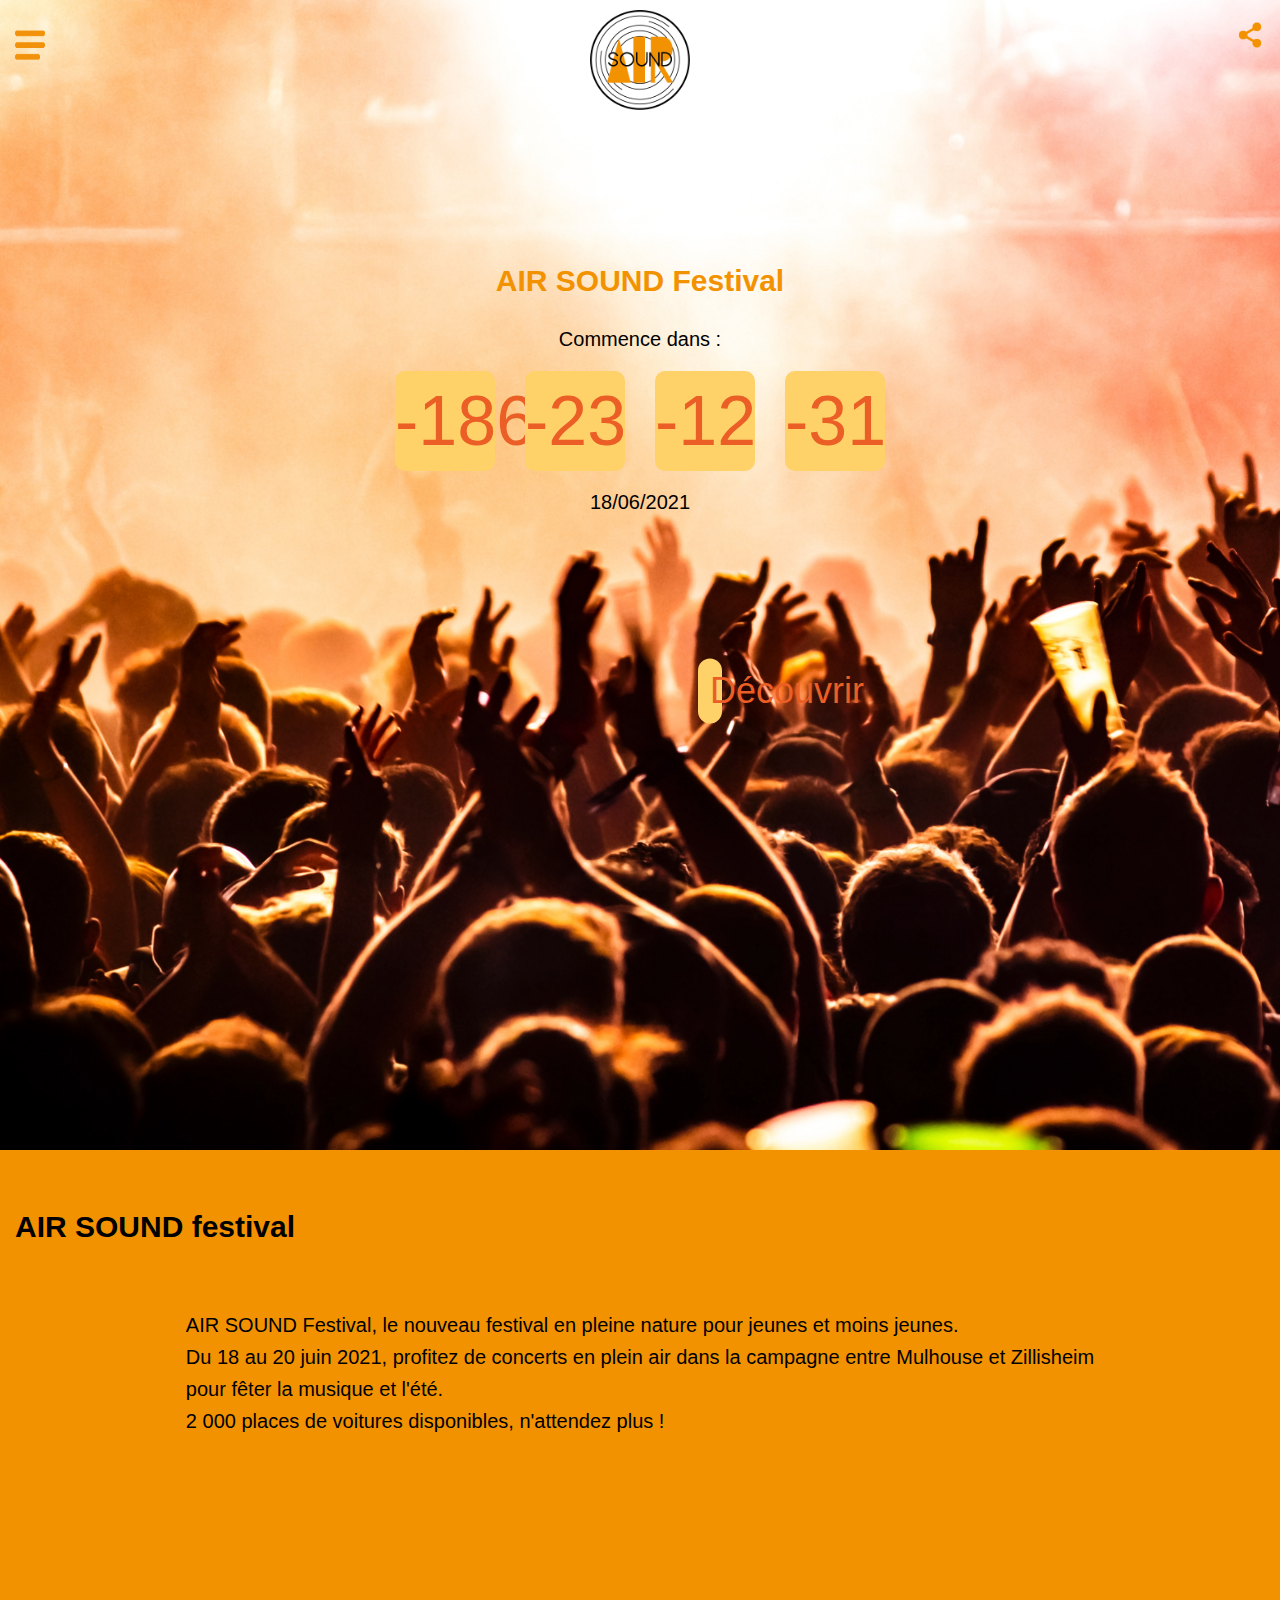
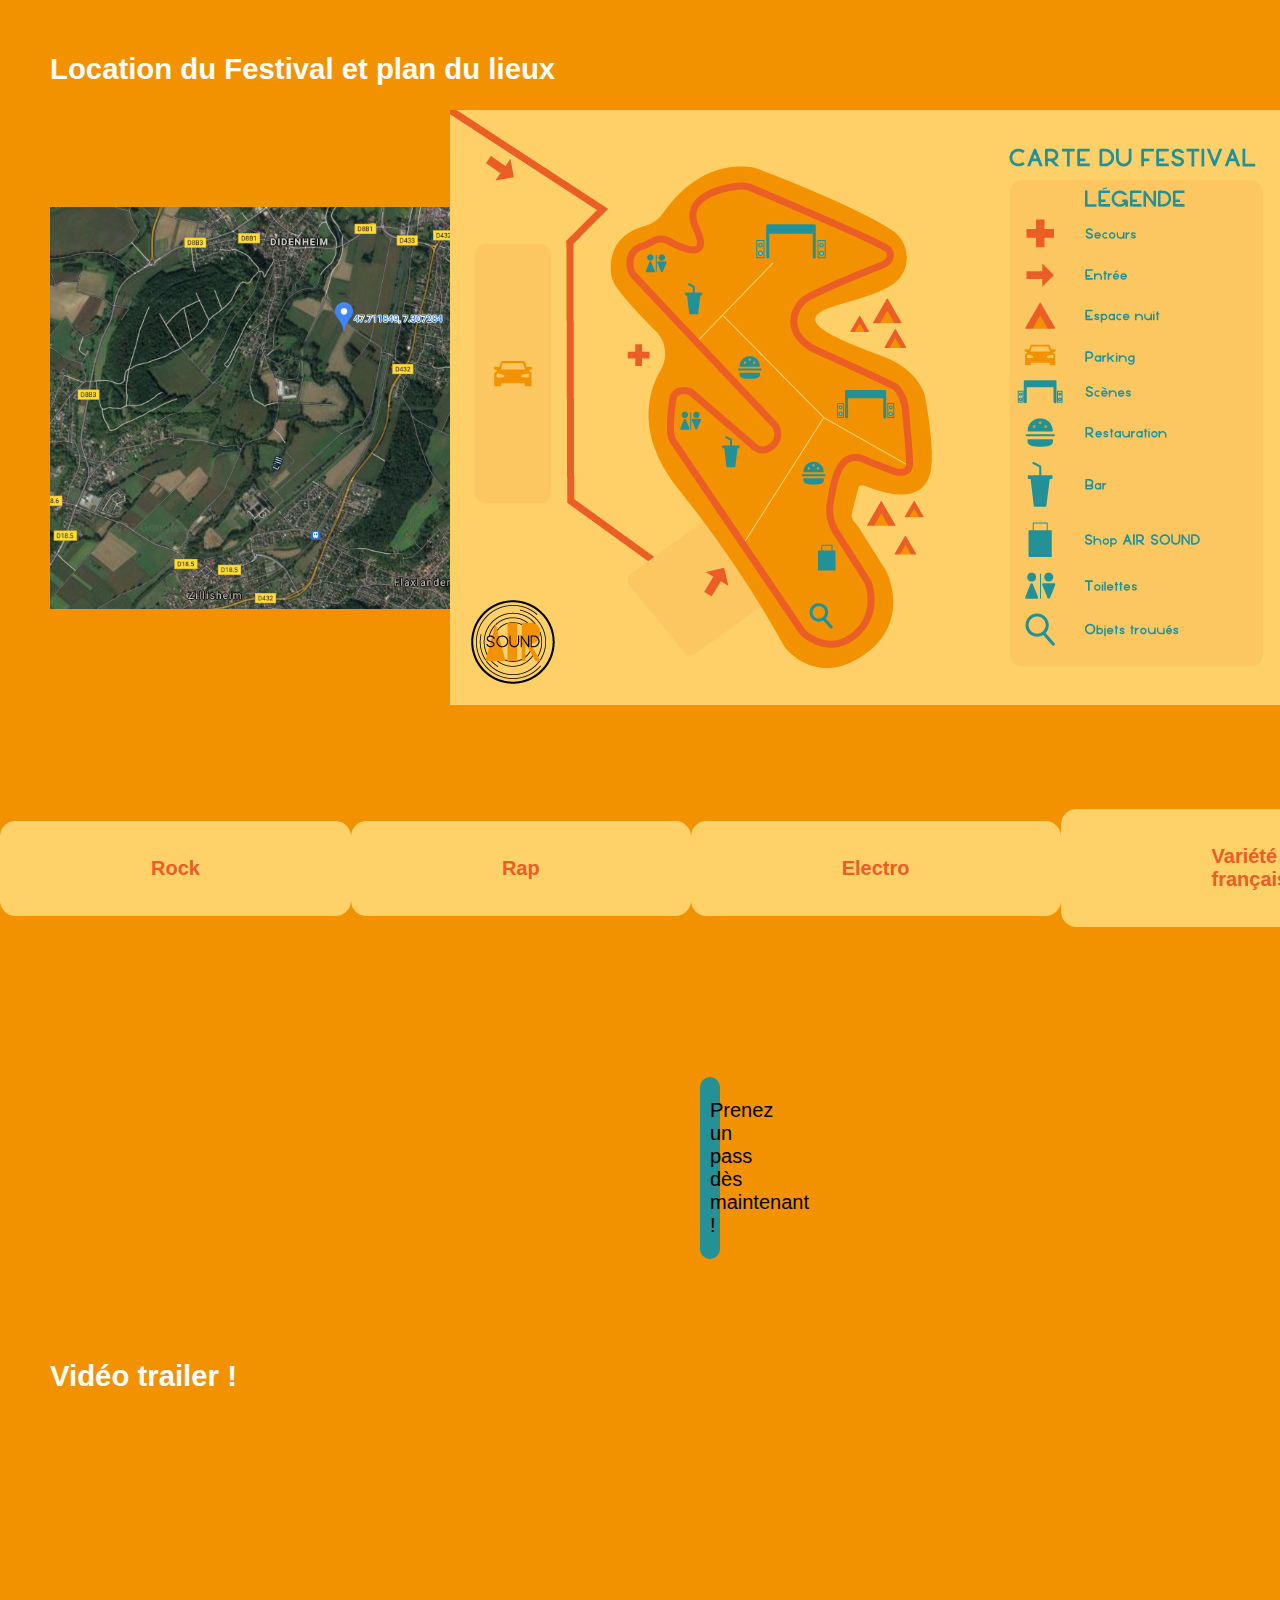
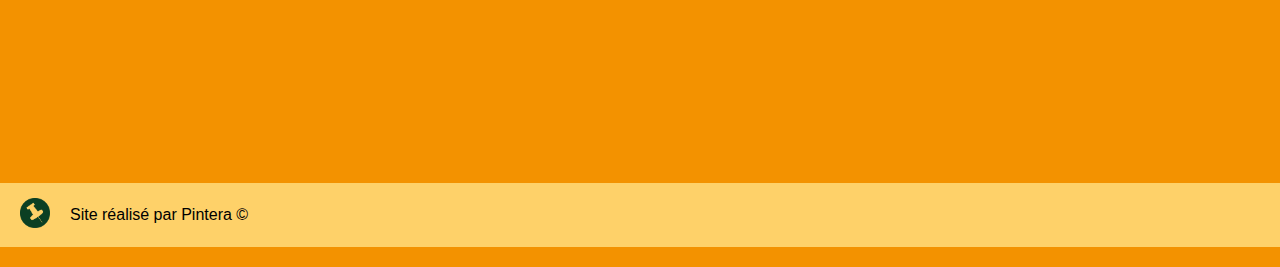
<file: index.html>
<!DOCTYPE html>
<html lang="en">

<head>
  <meta charset="UTF-8" />
  <meta http-equiv="X-UA-Compatible" content="IE=edge" />
  <meta name="viewport" content="width=device-width, initial-scale=1.0" />
  <link rel="stylesheet" href="style/style.css" />
  <link rel="stylesheet" href="style/programme.css" />
  <link rel="icon" href="img/LOGO_orange.png" type="image/gif" sizes="16x16" />

  <title>AIR SOUND Festival</title>
</head>

<body>
  <nav>
    <div class="shortcut">
      <div class="burger">
        <img src="img/burger.png" alt="" />
        <div class="ticket">
          <a href="onglets/pass.html">Pass</a>
        </div>
        <div class="pass">
          <a href="onglets/contact.html">Contact</a>
        </div>
      </div>
      <div class="logo">
        <img src="img/LOGO_orange.png" alt="" />
      </div>
      <div class="share">
        <img src="img/share.png" alt="" />
        <div class="twitter">
          <a href="https://twitter.com/settings/profile" target="_blank"><img src="img/twitter.png" alt=""></a>
        </div>
        <div class="instagram">
          <a href="https://www.instagram.com/airsoundfestival/" target="_blank"><img src="img/instagram.png" alt=""></a>
        </div>
        <div class="facebook">
          <a href="https://www.facebook.com/AIR-SOUND-109733518002553" target="_blank"><img src="img/facebook.png"
              alt=""></a>
        </div>
      </div>
    </div>
    <div class="air">
      <p class="grandTitre">AIR SOUND Festival</p>
      <p class="petitTitre">Commence dans :</p>

    </div>
    <div class="timer">
      <div class="countdown">
        <div class="day">J</div>
        <div class="hour">H</div>
        <div class="min">min</div>
        <div class="sec">sec</div>
      </div>
    </div>
    <div class="date">
      <p>18/06/2021</p>
    </div>
    <a href="#decouvrir">
      <div class="button">Découvrir</div>
    </a>
  </nav>
  <main>
    <h1 id="decouvrir">AIR SOUND festival</h1>
    <div class="texte">
      <p>
        AIR SOUND Festival, le nouveau festival en pleine nature pour jeunes
        et moins jeunes. <br />
        Du 18 au 20 juin 2021, profitez de concerts en plein air
        dans la campagne entre Mulhouse et Zillisheim <br>
        pour fêter la musique et l'été. <br />
        2 000 places de voitures disponibles, n'attendez plus !
      </p>
    </div>
    <h2>Location du Festival et plan du lieux</h2>
    <div class="location">
      <div class="map">
        <img src="img/map.png" alt="">
      </div>
      <div class="carte">
        <img src="img/carte.jpg" alt="">
      </div>
    </div>

    <div class="raccourci">
      <a>
        <div class="rock">
          <p>Rock</p>
      </a>
    </div>
    <a>
      <div class="rap">
        <p>Rap</p>
    </a>
    </div>
    <a>
      <div class="elec">
        <p>Electro</p>
    </a>
    </div>
    <a>
      <div class="var">
        <p>Variété française</p>
      </div>
    </a>
    </div>
    <div class="apparait"></div>
    <a href="onglets/pass.html">
      <div class="boutton">
        <p>Prenez un pass <br />
          dès maintenant !</p>
    </a>
    </div>
    <h2 class="videoE">Vidéo trailer !</h2>
    <div class="video">
      <iframe width="560" height="315" src="https://www.youtube.com/embed/F0bqWXowpF4" title="YouTube video player" frameborder="0" allow="accelerometer; autoplay; clipboard-write; encrypted-media; gyroscope; picture-in-picture" allowfullscreen ></iframe>  
    </div>
  </main>
  <footer>
    <div class="image"> <img src="img/icone.png" alt=""></div>
    Site réalisé par Pintera ©

  </footer>

  <script src="js/js.js"></script>
</body>

</html>
</file>
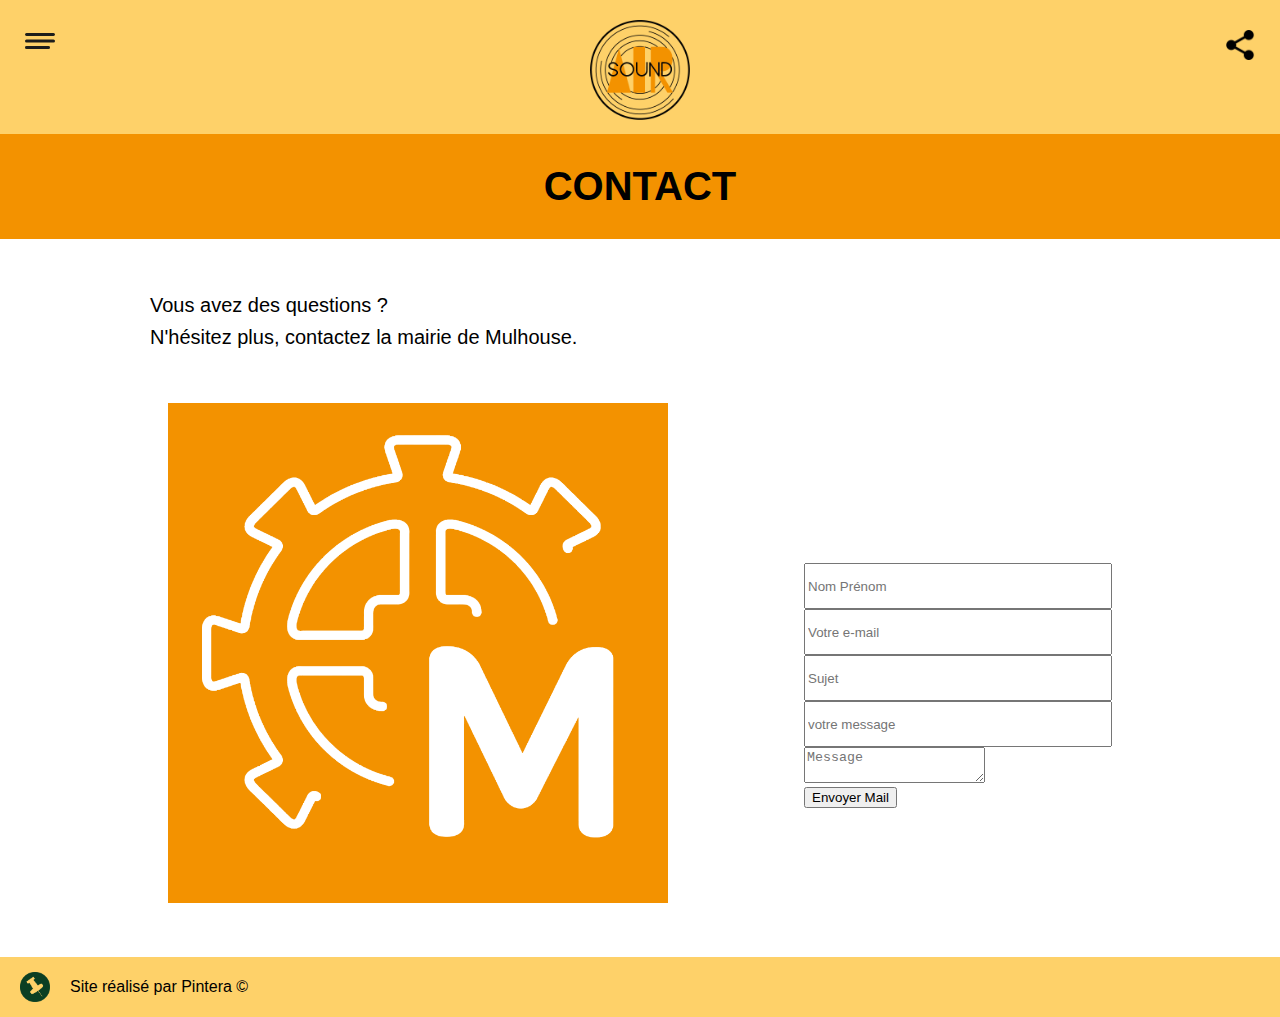
<file: onglets/contact.html>
<!DOCTYPE html>
<html lang="en">

<head>
    <meta charset="UTF-8">
    <meta http-equiv="X-UA-Compatible" content="IE=edge">
    <meta name="viewport" content="width=device-width, initial-scale=1.0">
    <link rel="stylesheet" href="../style/contact.css">
    <link rel="icon" href="../img/LOGO_orange.png" type="image/gif" sizes="16x16" />
    <title>AIR SOUND || Contact</title>
</head>

<body>
    <nav>
        <div class="shortcut">
            <div class="burger">
                <img src="../img/hamberger.svg" alt="" />
                <div class="acceuil">
                    <a href="pass.html">Pass</a>
                </div>
                <div class="pass">
                    <a href="../index.html">Acceuil</a>
                </div>
            </div>
            <a href="../index.html">
                <div class="logo">
                    <img src="../img/LOGO_orange.png" alt="" />
                </div>
            </a>
            <div class="share">
                <img src="../img/shareNoir.png" alt="" />
                <a href="https://twitter.com/settings/profile" target="_blank">
                    <div class="twitter">
                        <img src="../img/twitter.png" alt="">
                    </div>
                </a>
                <a href="https://www.instagram.com/airsoundfestival/" target="_blank">
                    <div class="instagram">
                        <img src="../img/instagram.png" alt="">
                    </div>
                </a>
                <a href="https://www.facebook.com/AIR-SOUND-109733518002553" target="_blank">
                    <div class="facebook">
                        <img src="../img/facebook.png" alt="">
                </a>
            </div>
        </div>
        </div>
    </nav>
    <main>
        <h1>CONTACT</h1>
        <p>Vous avez des questions ? <br>
            N'hésitez plus, contactez la mairie de Mulhouse.</p>
        <div class="contact">
            <div class="image">
                <img src="../img/roueDeMulhouse.png" alt="image d'illustration">
            </div>
            <div class="formulaire">
                <input type="text" name="Nom" placeholder="Nom Prénom"><br>
                <input type="email" name="mail" placeholder="Votre e-mail"><br>
                <input type="text" name="sujet" placeholder="Sujet"><br>
                <input type="text" name="message" placeholder="votre message"><br>
                <textarea name="message" placeholder="Message"></textarea><br>
                <button type="submit" name="Envoyer">Envoyer Mail</button>
            </div>
        </div>
        <footer>
            <img src="../img/icone.png" alt=""></div>
            Site réalisé par Pintera ©
        </footer>
</body>

</html>
</file>
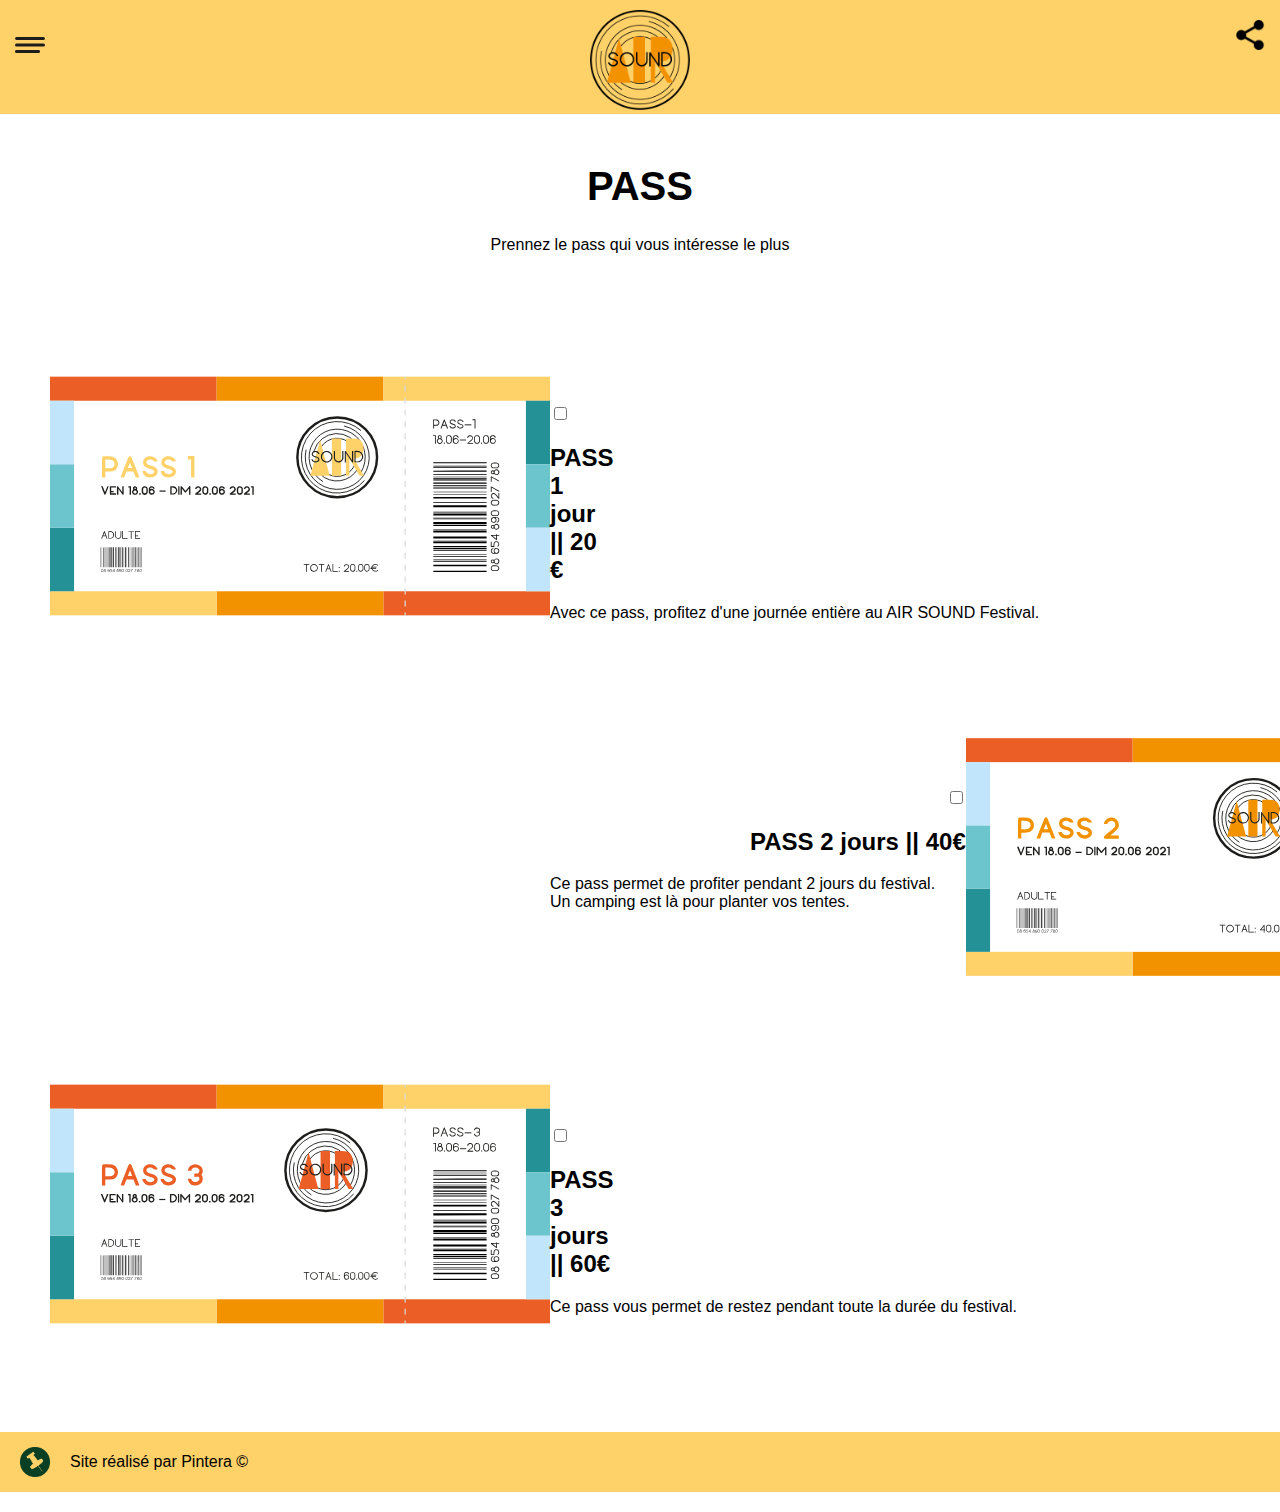
<file: onglets/pass.html>
<!DOCTYPE html>
<html lang="en">

<head>
    <meta charset="UTF-8">
    <meta http-equiv="X-UA-Compatible" content="IE=edge">
    <meta name="viewport" content="width=device-width, initial-scale=1.0">
    <link rel="stylesheet" href="../style/pass.css">
    <link rel="icon" href="../img/LOGO_orange.png" type="image/gif" sizes="16x16" />
    <title>AIR SOUND || PASS</title>

<body>
    <nav>
        <div class="shortcut">
            <div class="burger">
                <img src="../img/hamberger.svg" alt="" />
                <div class="acceuil">
                    <a href="contact.html">Contact</a>
                </div>
                <div class="pass">
                    <a href="../index.html">Acceuil</a>
                </div>
            </div>
           <a href="../index.html"><div class="logo">
                <img src="../img/LOGO_orange.png" alt="" />
            </div>
        </a>
            <div class="share">
                <img src="../img/shareNoir.png" alt="" />
                <a href="https://twitter.com/settings/profile" target="_blank">
                    <div class="twitter">
                        <img src="../img/twitter.png" alt="">
                    </div>
                </a>
                <a href="https://www.instagram.com/airsoundfestival/" target="_blank">
                    <div class="instagram">
                        <img src="../img/instagram.png" alt="">
                    </div>
                </a>
                <a href="https://www.facebook.com/AIR-SOUND-109733518002553" target="_blank">
                    <div class="facebook">
                        <img src="../img/facebook.png" alt="">
                </a>
            </div>
        </div>
        </div>
    </nav>
    <main>
        <div class="titre">
            <h1>PASS</h1>
            Prennez le pass qui vous intéresse le plus
        </div>
        <div class="ligne">
            <img class="image2" src="../img/Fichier_1.svg" alt="">
            <div class="texte2">
                <div class="titre2">
                    <input class="checkbox1 " type="checkbox">
                    <h2>PASS 1 jour || 20 €</h2>
                    <p>Avec ce pass, profitez d'une journée entière au AIR SOUND Festival. <br>
                    </p>
                    <div class="acheter1"></div>
                </div>
            </div>
        </div>
        <div class="ligne">
            <div class="texte3">
                <div class="titre3">
                    <input class="checkbox2 " type="checkbox">
                    <h2>PASS 2 jours || 40€</h2>
                    <p>Ce pass permet de profiter pendant 2 jours du festival.<br>
                        Un camping est là pour planter vos tentes.</p>
                </div>
                <div class="acheter2"></div>
            </div>
            <img class="image3" src="../img/Fichier_2modif.svg" alt="">

        </div>
        <div class="ligne">
            <img class="image2" src="../img/pass3modif.svg" alt="">
            <div class="texte2">
                <div class="titre2">
                    <input class="checkbox3" type="checkbox">
                    <h2>PASS 3 jours || 60€</h2>
                    <p>
                        Ce pass vous permet de restez pendant toute la durée du festival. <br>
                    </p>
                    <div class="acheter3"></div>
                </div>

            </div>
        </div>
    </main>
    <footer>
        <img src="../img/icone.png" alt=""></div>
        Site réalisé par Pintera ©
    </footer>
    <script src="../js/ticket.js"></script>
</body>

</html>
</file>
<file: style/style.css>
body {
    margin: 0;
    padding: 0;
    background-color: rgb(243, 146, 0);
    font-family: sans-serif;
}

html {
    scroll-behavior: smooth;
}

/*******/
/* nav */
/*******/

nav{
    background-image: url(../img/concert.jpg);
    height: 130vh;
    width: 100%;
    background-size: cover;
    background-repeat: no-repeat;
}
.lien {
    display: flex;
    gap: 20px;
    margin-top: -20px;
    font-size: 20px;
    color: rgb(243, 146, 0);
    font-size: bolder;
}
.shortcut {
    display: flex;
    justify-content: space-between;
    align-items: center;
    margin-top: -20px;
    margin-bottom: 150px;
}

.burger {
    margin-left: 15px;
    position: relative;
}

.pass {
    display: none;
    position: absolute;
    top: 30px;
    background-color: white;
    padding: 10px 22px 2px 10px;
    width: 40px;
    left: -10px;
    color: rgb(243, 146, 0);
    text-align: center;
}

.ticket {
    text-align: center;
    display: none;
    position: absolute;
    top: 60px;
    background-color: white;
    padding: 10px 22px 2px 10px;
    width: 40px;
    left: -10px;
    color: rgb(243, 146, 0);
}

.burger:hover .pass  {
    display: block;
}

.pass a:hover {
    font-weight: bolder;
    color: rgb(235, 94, 37);
}

.ticket a:hover {
    font-weight: bolder;
    color: rgb(235, 94, 37);
}

.burger:hover .ticket  {
    display: block;
    color: rgb(235, 94, 37);
}

.burger img:hover {
    transform: rotate(90deg);
    transition: 0.2s;
}
.ticket:hover {
    background-color: rgb(243, 242, 242);
}

.pass:hover {
    background-color: rgb(243, 242, 242);
}

.logo {
    margin-top: 30px;
}

.share {
    margin-top: -20px;
    margin-right: 15px;
    position: relative;
}

.burger img{
    width: 30px;
    height: 30px;
}

.logo img{
    width: 100px;
    height: 100px;
}

.share img{
    width: 30px;
    height: 30px;
}

.petitTitre {
    text-align: center;
    color: black;
    font-size: 20px;
}

.button {
    text-align: center;
    background-color: rgb(254, 209, 105);
    font-size: 30px;
    border-radius: 25px;
    margin-left: 700px;
    margin-right: 700px;
    margin-top: 150px;  
    padding: 10px;
    color: rgb(235, 94, 37);
}

.twitter {
    width: 20px;
    display: none;
    position: absolute;
    align-items: center;
    justify-content: center;
    background-color: white;
    padding: 10px 15px 2px 10px;
    top: 30px;
}

.instagram {
    display: none;
    padding: 10px 15px 2px 10px;
    width: 20px;
    position: absolute;
    align-items: center;
    justify-content: center;
    background-color: white;
    top: 75px;
}

.facebook {
    display: none;
    padding: 10px 15px 2px 10px;
    width: 20px;
    position: absolute;
    align-items: center;
    justify-content: center;
    background-color: white;
    top: 120px;
}

.share:hover .twitter  {
    display: block;
    color: rgb(235, 94, 37);
}

.share:hover .facebook  {
    display: block;
    color: rgb(235, 94, 37);
}

.share:hover .instagram  {
    display: block;
    color: rgb(235, 94, 37);
}

.twitter img:hover {
    transform: rotate(20deg);
    transition: 0.3s;
}

.instagram img:hover {
    transform: rotate(180deg);
    transition: 0.6s;
}

.facebook img:hover {
    transform: scale(1.2);
    transition: 0.2s;
}

.twitter:hover {
    background-color: rgb(0, 172, 238);
}

.instagram:hover {
    background: linear-gradient(to bottom right, #c13584 42%, #fcaf45 100%);
}

.facebook:hover {
    background-color: rgb(59,89,152);
}

/************/
/* Couldown */
/************/

.countdown{
    display: flex;
    justify-content: center;
    align-items: center;
    font-size: 70px;
}

.countdown div{
    position: relative;
    width: 100px;
    height: 100px;
    line-height: 100px;
    text-align: center;
    background:rgb(254, 209, 105);
    margin-left: 15px;
    margin-right: 15px;
    border-radius: 10px;
    color: rgb(235, 94, 37);

}

.grandTitre {
    text-align: center;
    color: rgb(243, 146, 0);
    font-size: 30px;
    font-weight: bolder;
}

.date p{
    text-align: center;
    font-size: 20px;
    color: black;
}
/********/
/* main */
/********/

main {
    background-color: rgb(243, 146, 0);
    height: auto;
}

h1 {
    margin-top: 80px;
    font-size: 80px;
    margin-left: 150px;
}

h2 {
    padding-top: 50px;
    text-align: start;
    margin-left: 50px;
    color: white;
    font-size: 22pt;
    
}


.texte {
    display: flex;
    justify-content: center;
    align-items: center;
    padding: 15px;
    color: black;
}

.map img{
    width: 500px;
}

.location {
    display: flex;
    align-items: center;
    justify-content: space-between;
    margin-bottom: 100px;
}

.map {
    width: 400px;
    margin-left: 50px;
}

.carte {
    width: 400px;
    margin-right: 500px;
}
.programme {
    background-color: rgb(36, 145, 151);
    padding: 15px;
    margin-left: 700px;
    margin-right: 700px;
    text-align: center;
    border-radius: 25px;
    margin-bottom: 150px;
    color: white;
    font-size: 20px;
}

.raccourci {
    display: flex;
    justify-content: space-around;
    align-items: center;
    background-color: rgb(243, 146, 0);
    font-size: 15px;

}

.rock {
    padding: 15px 150px 15px 150px;
    border: solid 1px rgb(254, 209, 105);
    background-color: rgb(254, 209, 105);
    font-weight: bolder;
    border-radius: 15px;
}

.rap {
    padding: 15px 150px 15px 150px;
    background-color: rgb(254, 209, 105);
    border: solid 1px rgb(254, 209, 105);
    font-weight: bolder;
    border-radius: 15px;
}

.elec {
    padding: 15px 150px 15px 150px;
    background-color: rgb(254, 209, 105);
    border: solid 1px rgb(254, 209, 105);
    font-weight: bolder;
    border-radius: 15px;
}

.var {
    border: solid 1px rgb(254, 209, 105);
    padding: 15px 150px 15px 150px;
    background-color: rgb(254, 209, 105);
    font-weight: bolder;
    border-radius: 15px;
}

.rap p {
    transition: 0.2s;
    font-size: 20px;
    color: rgb(235, 94, 37);
}

.var p {
    transition: 0.2s;
    font-size: 20px;
    color: rgb(235, 94, 37);
}

.elec p {
    transition: 0.2s;
    font-size: 20px;
    color: rgb(235, 94, 37);
}

.rock p {
    transition: 0.2s;
    font-size: 20px;
    color: rgb(235, 94, 37);
}

.boutton {
    margin-top: 150px;
    text-align: center;
    color: white;
    font-size: 20px;
    background-color: rgb(36, 145, 151);
    margin-left: 700px;
    margin-right: 700px;
    padding: 2px 10px;
    border-radius: 25px;
    margin-bottom: 50px
}

.video {
    display: flex;
    justify-content: center;
}
video {
    width: 700px;
}

.videoE {
    color: white;
    font-size: 22pt;
}
/**********/
/* footer */
/**********/

footer {
    display: flex;
    align-items: center;
    margin-top: 50px;
    background-color: rgb(254, 209, 105);
    padding: 15px;
}

footer img{
    width: 30px;
    margin-right: 20px;
    margin-left: 5px;
}
/*******************/
/* style des liens */
/*******************/

a {
    text-decoration: none;
    color: black;
}

.lien a{
    text-decoration: none;
    color: rgb(243, 146, 0);
}

/*********/
/* hover */
/*********/

.rock:hover {
    background-color: rgb(235, 94, 37);
}

.rock:hover p {
    transform: scale(1.5);
    transition: 0.4s;
    color: rgb(254, 209, 105);
}

.rap:hover {
    background-color: rgb(235, 94, 37);
}

.rap:hover p {
    transform: scale(1.5);
    transition: 0.4s;
    color: rgb(254, 209, 105);
}
.elec:hover {
    background-color: rgb(235, 94, 37);
}

.elec:hover p {
    transform: scale(1.5);
    transition: 0.4s;
    color: rgb(254, 209, 105);
}
.var:hover {
    background-color: rgb(235, 94, 37);
}

.var:hover p {
    transform: scale(1.5);
      transition: 0.4s;
      color: rgb(254, 209, 105);
}

.boutton:hover {
    transform: scale(1.2);
    transition: 0.4;
}

.button {
       transform: scale(1.2);
    transition: 0.4;
}
</file>
<file: style/programme.css>
.leTout {
    background-color: rgb(254, 209, 105);
}

h1 {
    margin-top: 20px;
    padding-top: 40px;
    font-size: 30px;
    text-align: start;
    margin-left: 15px;
}

.texte {
    display: flex;
    margin-right: 5vw;
    margin-left: 5vw;
    height: fit-content;
    line-height: 1.6;
    margin-bottom: 120px;
}

.texte p {
    text-align: justify;
    padding: 10px;
    font-size: 20px;
}

.h2D {
    margin-left: 40px;
    color: rgb(235, 94, 37);
    font-size: 30pt;
}

.h2G {
    margin-left: 800px;
    color: rgb(235, 94, 37);
    font-size: 30pt;
}

.groupe1 {
    display: flex;
    justify-content: space-between;
}

.groupe1 p{
    line-height: 1.6;
}

.groupe1 img{
    width: 550px;
    height: 550px;
}

.titreGras {
    font-size: 25px;
    font-weight: bolder;
}

.ligne {
    display: flex;
    justify-content: space-between;
    margin-bottom: 50px;
}

.imageG img{
    width: 450px;
    height: 450px;
    border: 4px rgb(235, 94, 37) solid;
    margin-bottom: 50px;
    object-fit: cover;
    border-radius: 25px;
}

.imageG{
    margin-left: 100px;
}

.imageD{
    margin-right: 100px;
}

.paragrapheD {
    margin-top: 120px;
    margin-left: 50px;
    margin-right: 250px;
    font-size: 20px;
    line-height: 1.6;
}

.imageD img{
    width: 450px;
    height: 450px;
    border: 4px rgb(235, 94, 37) solid;
    object-fit: cover;
    border-radius: 25px;
}


.paragrapheG {
    margin-top: 120px;
    font-size: 20px;
    margin-left: 250px;
    line-height: 1.6;
}
</file>
<file: style/contact.css>
body {
    padding: 0;
    margin: 0;
    min-width: 100%;
    font-family: sans-serif;
    overflow-x: hidden;
}

/*******/
/* nav */
/*******/

nav {
    background-color: rgb(254, 209, 105);
    padding: 10px;
}
.shortcut {
    display: flex;
    justify-content: space-between;
    align-items: center;
    margin-top: -20px;
    margin-bottom: 100px;
}

.burger {
    margin-left: 15px;
    position: relative;
    margin-top: -28px;
}

.pass {
    display: none;
    position: absolute;
    top: 30px;
    background-color: white;
    padding: 10px 22px 2px 10px;
    width: 40px;
    left: -10px;
    color: rgb(243, 146, 0);
    text-align: center;
}

.acceuil {
    text-align: center;
    display: none;
    position: absolute;
    top: 60px;
    background-color: white;
    padding: 10px 22px 2px 10px;
    width: 40px;
    left: -10px;
    color: rgb(243, 146, 0);
}

.burger:hover .pass  {
    display: block;
}

.pass a:hover {
    font-weight: bolder;
    color: rgb(235, 94, 37);
}

.acceuil a:hover {
    font-weight: bolder;
    color: rgb(235, 94, 37);
}

.burger:hover .acceuil  {
    display: block;
    color: rgb(235, 94, 37);
}

.burger img:hover {
    transform: rotate(90deg);
    transition: 0.2s;
}
.accceuil:hover {
    background-color: rgb(243, 242, 242);
}

.pass:hover {
    background-color: rgb(243, 242, 242);
}
.logo {
    margin-top: 30px;
}

.share {
    margin-top: -20px;
    margin-right: 15px;
    position: relative;
}

.burger img{
    width: 30px;
    height: 30px;
}

.logo img{
    width: 100px;
    height: 100px;
}


.share img{
    width: 30px;
    height: 30px;
}

.twitter {
    width: 20px;
    display: none;
    position: absolute;
    align-items: center;
    justify-content: center;
    background-color: white;
    padding: 10px 15px 2px 10px;
    top: 30px;
}

.instagram {
    display: none;
    padding: 10px 15px 2px 10px;
    width: 20px;
    position: absolute;
    align-items: center;
    justify-content: center;
    background-color: white;
    top: 75px;
}

.facebook {
    display: none;
    padding: 10px 15px 2px 10px;
    width: 20px;
    position: absolute;
    align-items: center;
    justify-content: center;
    background-color: white;
    top: 120px;
}

.share:hover .twitter  {
    display: block;
    color: rgb(235, 94, 37);
}

.share:hover .facebook  {
    display: block;
    color: rgb(235, 94, 37);
}

.share:hover .instagram  {
    display: block;
    color: rgb(235, 94, 37);
}

.twitter img:hover {
    transform: rotate(20deg);
    transition: 0.3s;
}

.instagram img:hover {
    transform: rotate(180deg);
    transition: 0.6s;
}

.facebook img:hover {
    transform: scale(1.2);
    transition: 0.2s;
}

.twitter:hover {
    background-color: rgb(0, 172, 238);
}

.instagram:hover {
    background: linear-gradient(to bottom right, #c13584 42%, #fcaf45 100%);
}

.facebook:hover {
    background-color: rgb(59,89,152);
}

/********/
/* main */
/********/

h1 {
    margin-top: -100px;
    text-align: center;
    font-size: 40px;
    background-color: rgb(243, 146, 0);
    padding: 30px 0px 30px 0px;
}

p {
    text-align: start;
    margin-left: 150px;
    line-height: 1.6;
    font-size: 20px;
   margin: 50px 0px 50px 150px;
}

.contact {
    display: flex;
    justify-content: space-around;
}
.image img{
	width: 500px;
	height: 500px;
}

.formulaire {
    margin-top: 160px;
    margin-left: -200px;
}

input {
	width: 300px;
	height: 40px;
}

/*******************/
/* style des liens */
/*******************/

a {
    text-decoration: none;
    color: black;
}

.lien a{
    text-decoration: none;
    color: rgb(243, 146, 0);
}

/*********/
/* hover */
/*********/

.share:hover .twitter  {
    display: block;
    color: rgb(235, 94, 37);
}

.share:hover .facebook  {
    display: block;
    color: rgb(235, 94, 37);
}

.share:hover .instagram  {
    display: block;
    color: rgb(235, 94, 37);
}

.twitter img:hover {
    transform: rotate(20deg);
    transition: 0.3s;
}

.instagram img:hover {
    transform: rotate(180deg);
    transition: 0.6s;
}

.facebook img:hover {
    transform: scale(1.2);
    transition: 0.2s;
}

.twitter:hover {
    background-color: rgb(0, 172, 238);
}

.instagram:hover {
    background: linear-gradient(to bottom right, #c13584 42%, #fcaf45 100%);
}

.facebook:hover {
    background-color: rgb(59,89,152);
}

.burger:hover .pass  {
    display: block;
}

.pass a:hover {
    font-weight: bolder;
    color: rgb(235, 94, 37);
}

.acceuil a:hover {
    font-weight: bolder;
    color: rgb(235, 94, 37);
}

.burger:hover .acceuil  {
    display: block;
    color: rgb(235, 94, 37);
}

.burger img:hover {
    transform: rotate(90deg);
    transition: 0.2s;
}
.acceuil:hover {
    background-color: rgb(243, 242, 242);
}

.pass:hover {
    background-color: rgb(243, 242, 242);
}


/**********/
/* footer */
/**********/

footer {
    display: flex;
    align-items: center;
    margin-top: 50px;
    background-color: rgb(254, 209, 105);
    padding: 15px;
}

footer img{
    width: 30px;
    margin-right: 20px;
    margin-left: 5px;
}
</file>
<file: style/pass.css>
body {
    padding: 0;
    margin: 0;
    min-width: 100%;
    font-family: sans-serif;
    overflow-x: hidden;
}

/*******/
/* nav */
/*******/

nav {
    background-color: rgb(254, 209, 105);
}
.shortcut {
    display: flex;
    justify-content: space-between;
    align-items: center;
    margin-top: -20px;
    margin-bottom: 150px;
}

.burger {
    margin-left: 15px;
    position: relative;
}

.pass {
    display: none;
    position: absolute;
    top: 30px;
    background-color: white;
    padding: 10px 22px 2px 10px;
    width: 40px;
    left: -10px;
    color: rgb(243, 146, 0);
    text-align: center;
}

.acceuil {
    text-align: center;
    display: none;
    position: absolute;
    top: 60px;
    background-color: white;
    padding: 10px 22px 2px 10px;
    width: 40px;
    left: -10px;
    color: rgb(243, 146, 0);
}

.burger:hover .pass  {
    display: block;
}

.pass a:hover {
    font-weight: bolder;
    color: rgb(235, 94, 37);
}

.acceuil a:hover {
    font-weight: bolder;
    color: rgb(235, 94, 37);
}

.burger:hover .acceuil  {
    display: block;
    color: rgb(235, 94, 37);
}

.burger img:hover {
    transform: rotate(90deg);
    transition: 0.2s;
}
.accceuil:hover {
    background-color: rgb(243, 242, 242);
}

.pass:hover {
    background-color: rgb(243, 242, 242);
}
.logo {
    margin-top: 30px;
}

.share {
    margin-top: -20px;
    margin-right: 15px;
    position: relative;
}

.burger img{
    width: 30px;
    height: 30px;
}

.logo img{
    width: 100px;
    height: 100px;
}


.share img{
    width: 30px;
    height: 30px;
}

.twitter {
    width: 20px;
    display: none;
    position: absolute;
    align-items: center;
    justify-content: center;
    background-color: white;
    padding: 10px 15px 2px 10px;
    top: 30px;
}

.instagram {
    display: none;
    padding: 10px 15px 2px 10px;
    width: 20px;
    position: absolute;
    align-items: center;
    justify-content: center;
    background-color: white;
    top: 75px;
}

.facebook {
    display: none;
    padding: 10px 15px 2px 10px;
    width: 20px;
    position: absolute;
    align-items: center;
    justify-content: center;
    background-color: white;
    top: 120px;
}

.share:hover .twitter  {
    display: block;
    color: rgb(235, 94, 37);
}

.share:hover .facebook  {
    display: block;
    color: rgb(235, 94, 37);
}

.share:hover .instagram  {
    display: block;
    color: rgb(235, 94, 37);
}

.twitter img:hover {
    transform: rotate(20deg);
    transition: 0.3s;
}

.instagram img:hover {
    transform: rotate(180deg);
    transition: 0.6s;
}

.facebook img:hover {
    transform: scale(1.2);
    transition: 0.2s;
}

.twitter:hover {
    background-color: rgb(0, 172, 238);
}

.instagram:hover {
    background: linear-gradient(to bottom right, #c13584 42%, #fcaf45 100%);
}

.facebook:hover {
    background-color: rgb(59,89,152);
}
/********/
/* main */
/********/

h1 {
    margin-top: -100px;
    text-align: center;
    font-size: 40px;
}

.ligne {
    display: flex;
    justify-content: space-between;
    margin-top: 100px;
    margin-bottom: 100px;
}


.texte2 {
    margin-right: 50px;
    margin-top: 50px;
}

.texte3 {
    margin-top: 50px;
}

.titre {
    text-align: center;
}
.titre2 h2 {
    margin-right: 690px;
}

.titre3 h2 {
    margin-left: 750px;
}

.titre3 p{
    margin-left: 550px;
}

.image2 {
    width: 500px;
    margin-left: 50px;
}

.image3 {
    width: 500px;
    margin-right: 50px;
}

.achat {
    display: flex;
    flex-direction: column; 
    align-items: flex-start;
}

.achat input {
    margin-top: 25px;
    margin-bottom: 25px;
}

.checkbox2 {
    margin-left: 950px;
}
.acheter1 p {
    background-color: rgb(0, 172, 238);
    padding: 10px 8px;
    font-size: 20px;
    width: 70px;
    border-radius: 15px;
}

.acheter2 p{
    margin-left: 120vh;
    background-color: rgb(0, 172, 238);
    padding: 10px 8px;
    font-size: 20px;
    width: 70px;
    border-radius: 15px;
}

.acheter3 p{
    background-color: rgb(0, 172, 238);
    padding: 10px 8px;
    font-size: 20px;
    width: 70px;
    border-radius: 15px;
}

/**********/
/* footer */
/**********/

footer {
    display: flex;
    align-items: center;
    margin-top: 50px;
    background-color: rgb(254, 209, 105);
    padding: 15px;
}

footer img{
    width: 30px;
    margin-right: 20px;
    margin-left: 5px;
}

/*******************/
/* style des liens */
/*******************/

a {
    text-decoration: none;
    color: black;
}

.lien a{
    text-decoration: none;
    color: rgb(243, 146, 0);
}

/*********/
/* hover */
/*********/

.share:hover .twitter  {
    display: block;
    color: rgb(235, 94, 37);
}

.share:hover .facebook  {
    display: block;
    color: rgb(235, 94, 37);
}

.share:hover .instagram  {
    display: block;
    color: rgb(235, 94, 37);
}

.twitter img:hover {
    transform: rotate(20deg);
    transition: 0.3s;
}

.instagram img:hover {
    transform: rotate(180deg);
    transition: 0.6s;
}

.facebook img:hover {
    transform: scale(1.2);
    transition: 0.2s;
}

.twitter:hover {
    background-color: rgb(0, 172, 238);
}

.instagram:hover {
    background: linear-gradient(to bottom right, #c13584 42%, #fcaf45 100%);
}

.facebook:hover {
    background-color: rgb(59,89,152);
}

.burger:hover .pass  {
    display: block;
}

.pass a:hover {
    font-weight: bolder;
    color: rgb(235, 94, 37);
}

.acceuil a:hover {
    font-weight: bolder;
    color: rgb(235, 94, 37);
}

.burger:hover .acceuil  {
    display: block;
    color: rgb(235, 94, 37);
}

.burger img:hover {
    transform: rotate(90deg);
    transition: 0.2s;
}
.acceuil:hover {
    background-color: rgb(243, 242, 242);
}

.pass:hover {
    background-color: rgb(243, 242, 242);
}

.acheter1 p:hover{
    transform: scale(1.2);
    transition: 0.2s;
}

.acheter2 p:hover{
    transform: scale(1.2);
    transition: 0.2s;
}
.acheter3 p:hover{
    transform: scale(1.2);
    transition: 0.2s;
}
</file>
